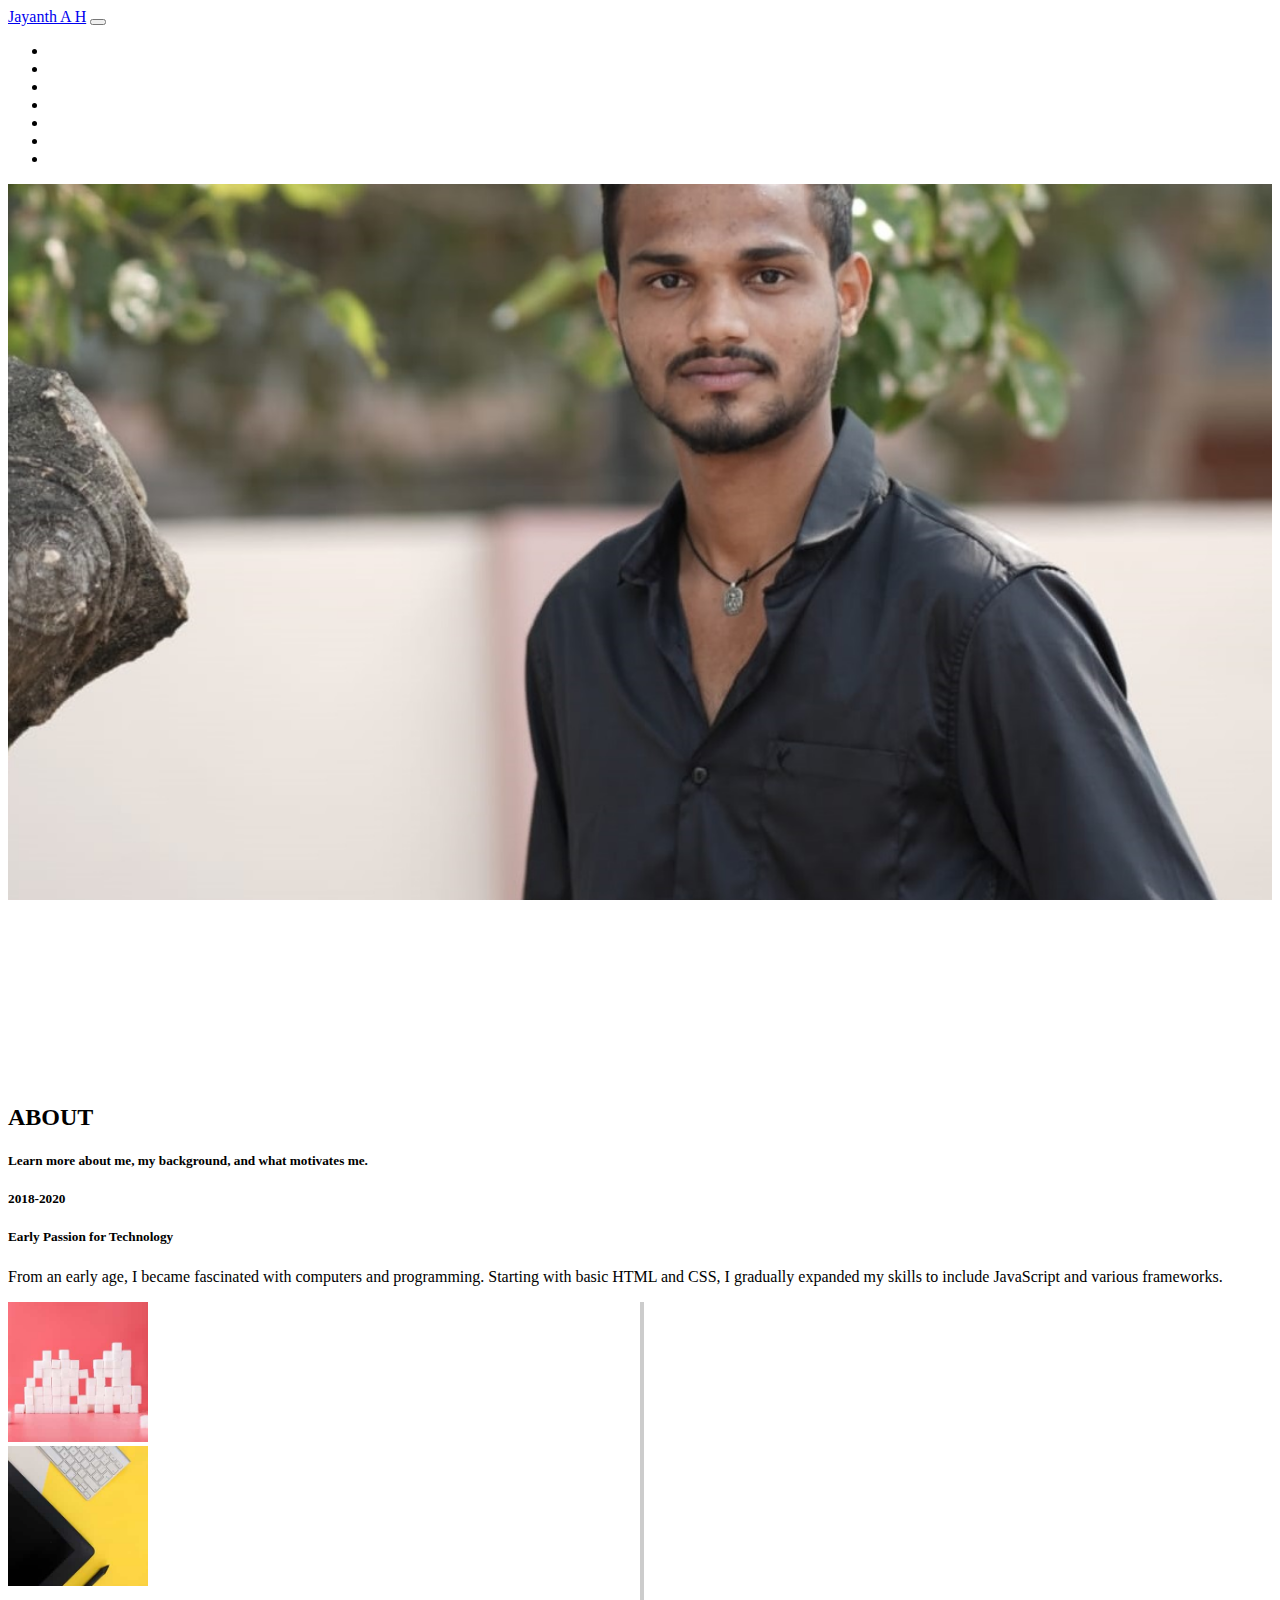
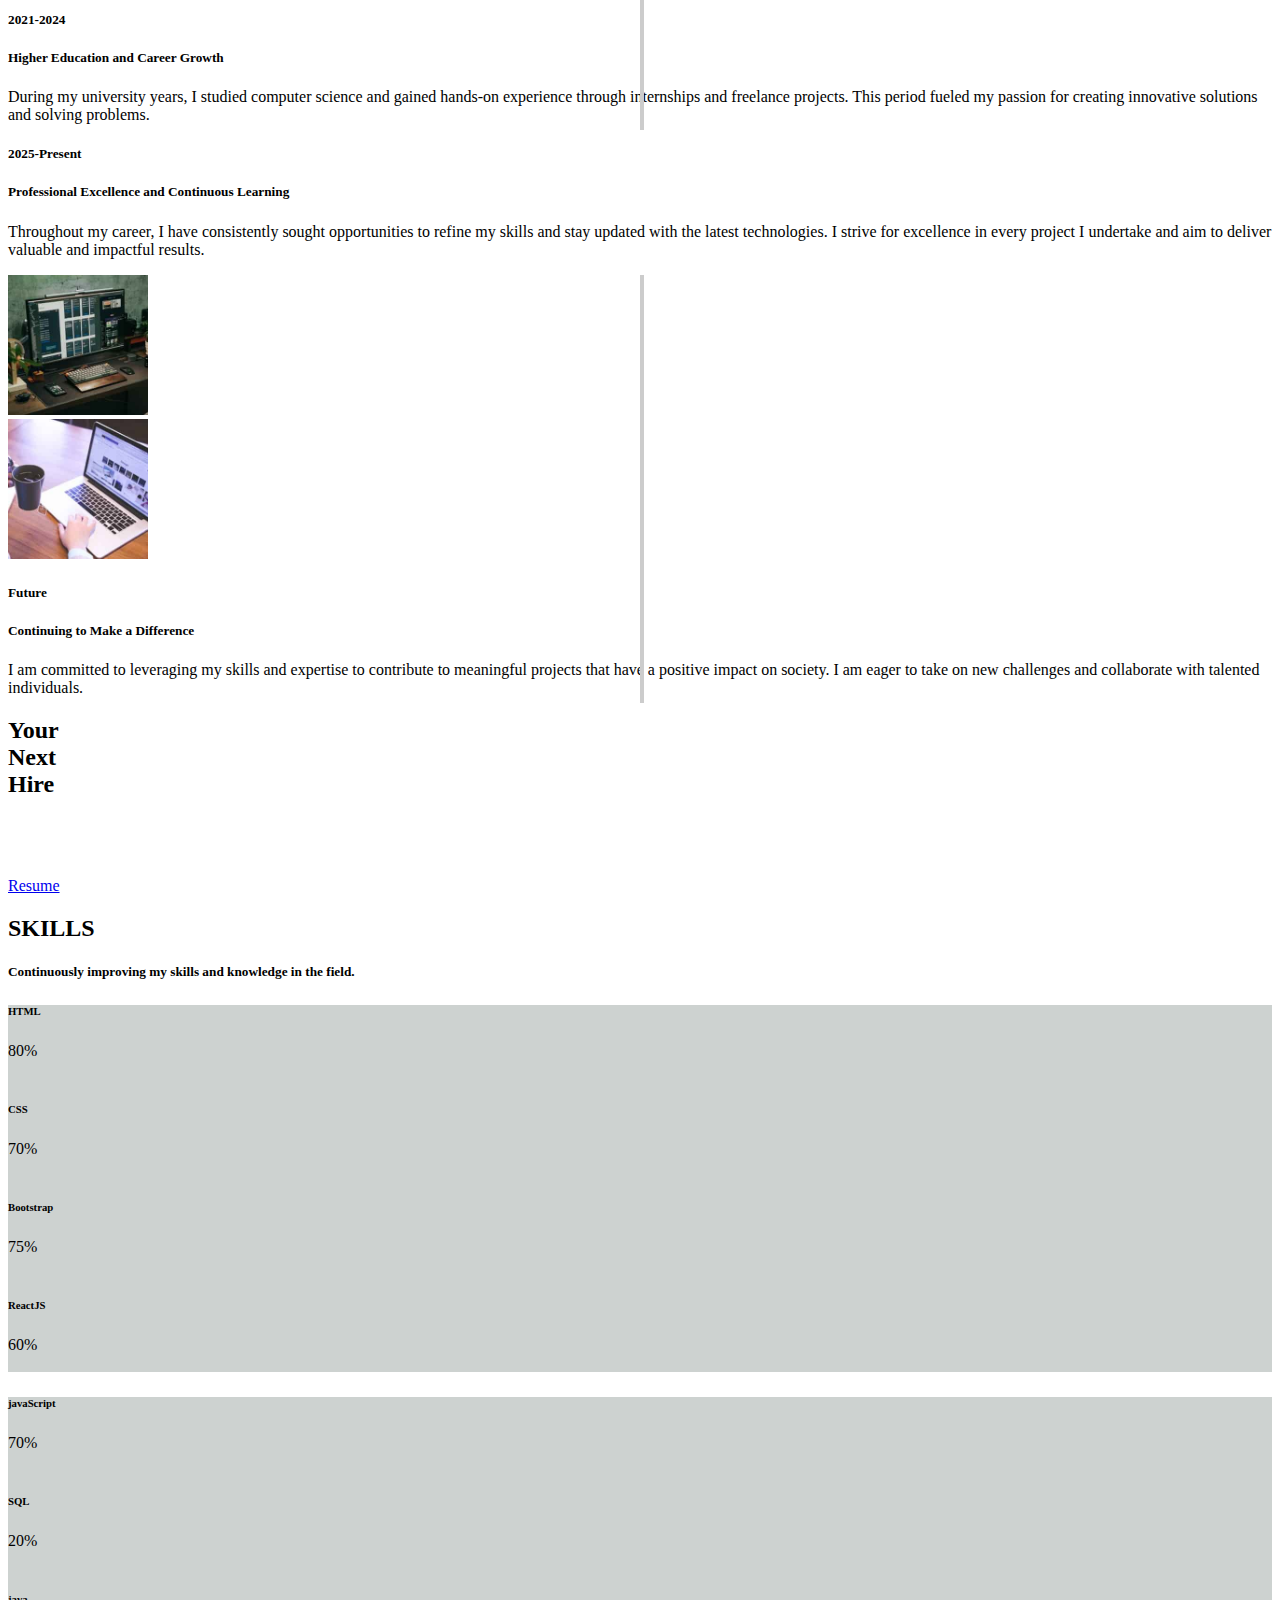
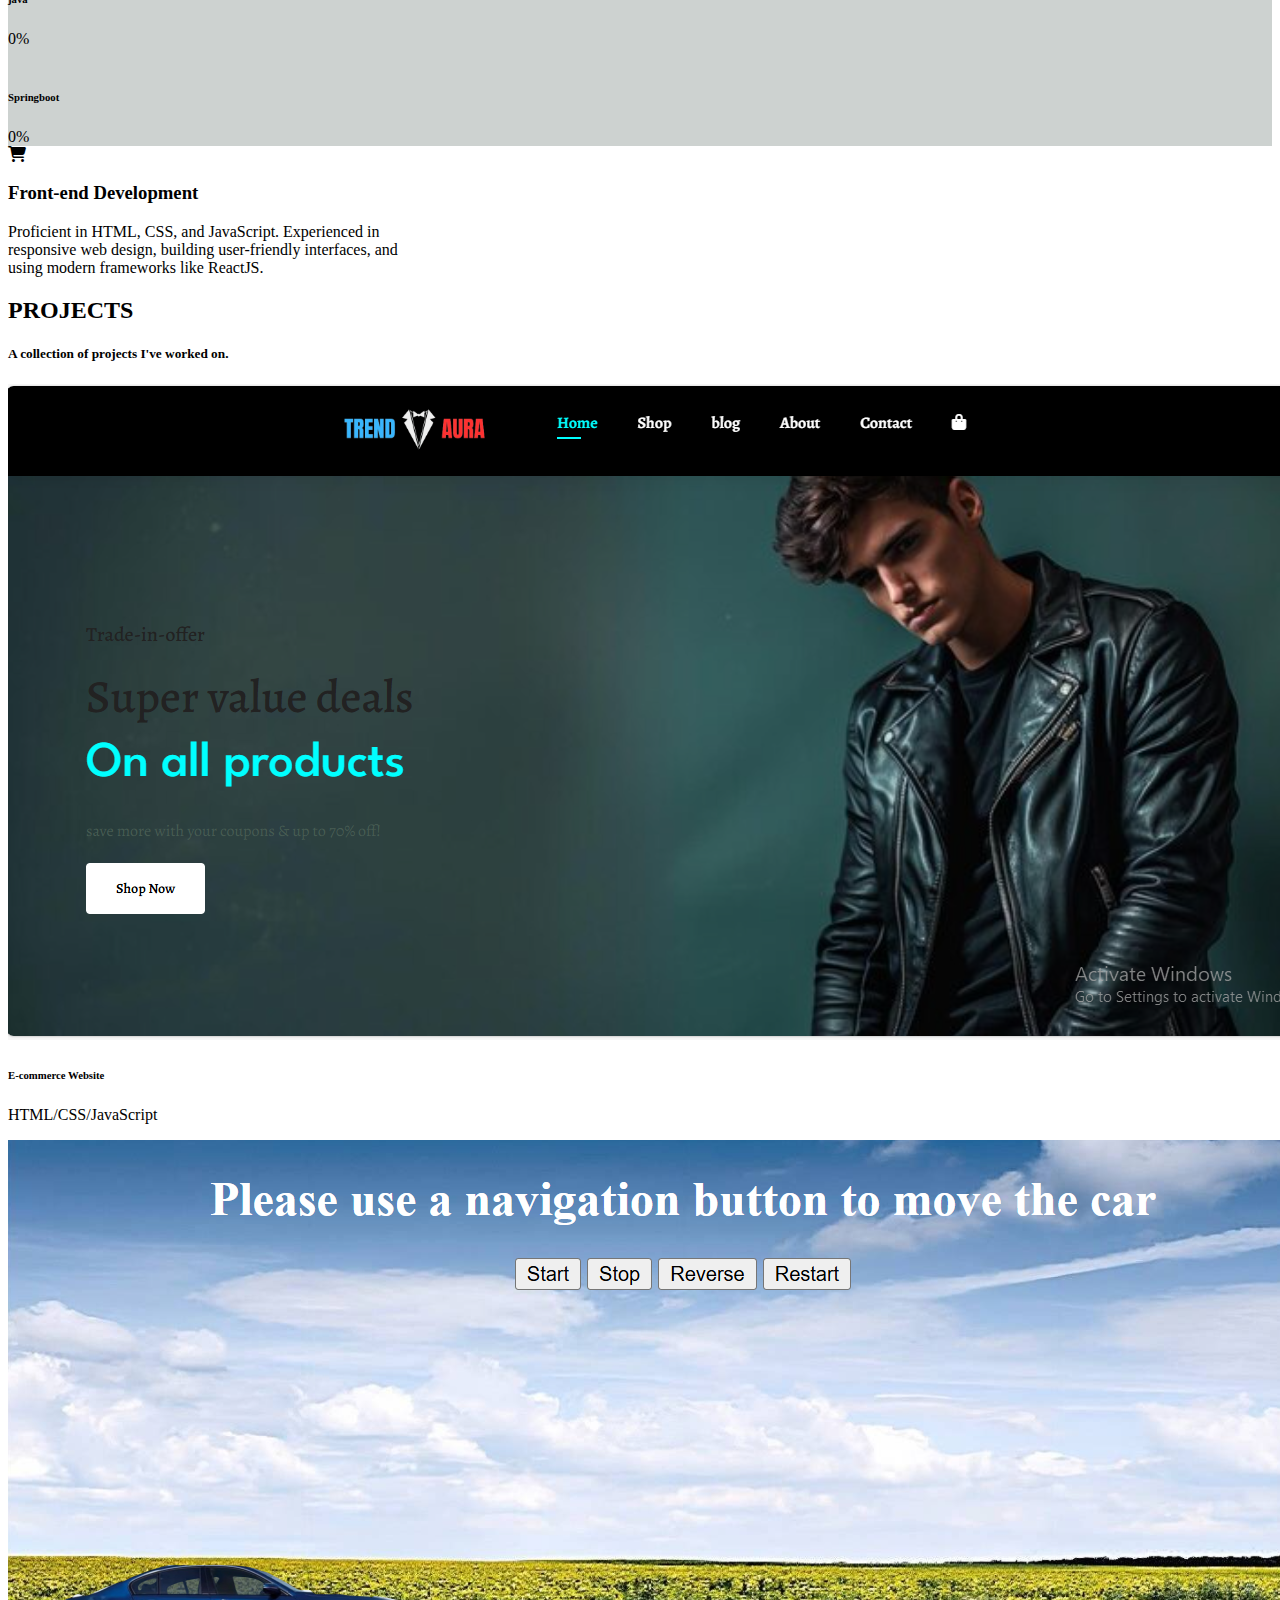
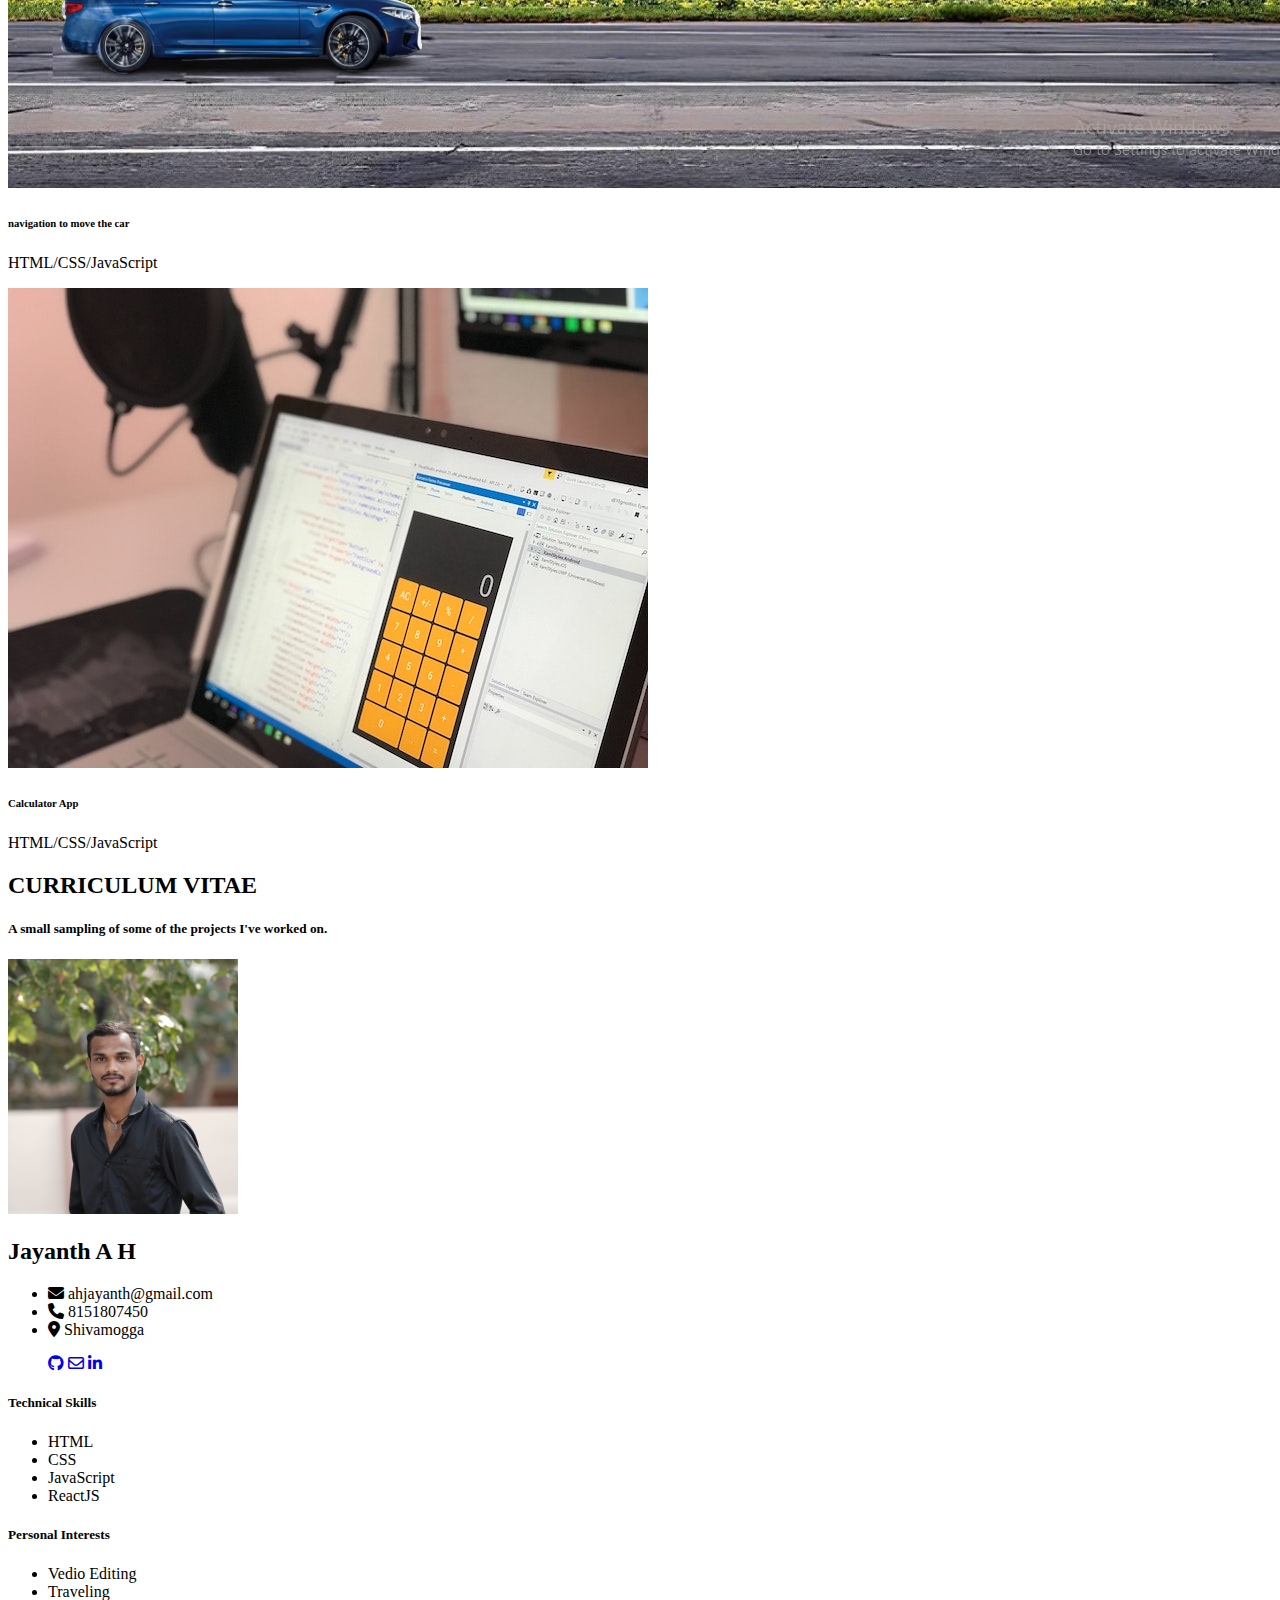
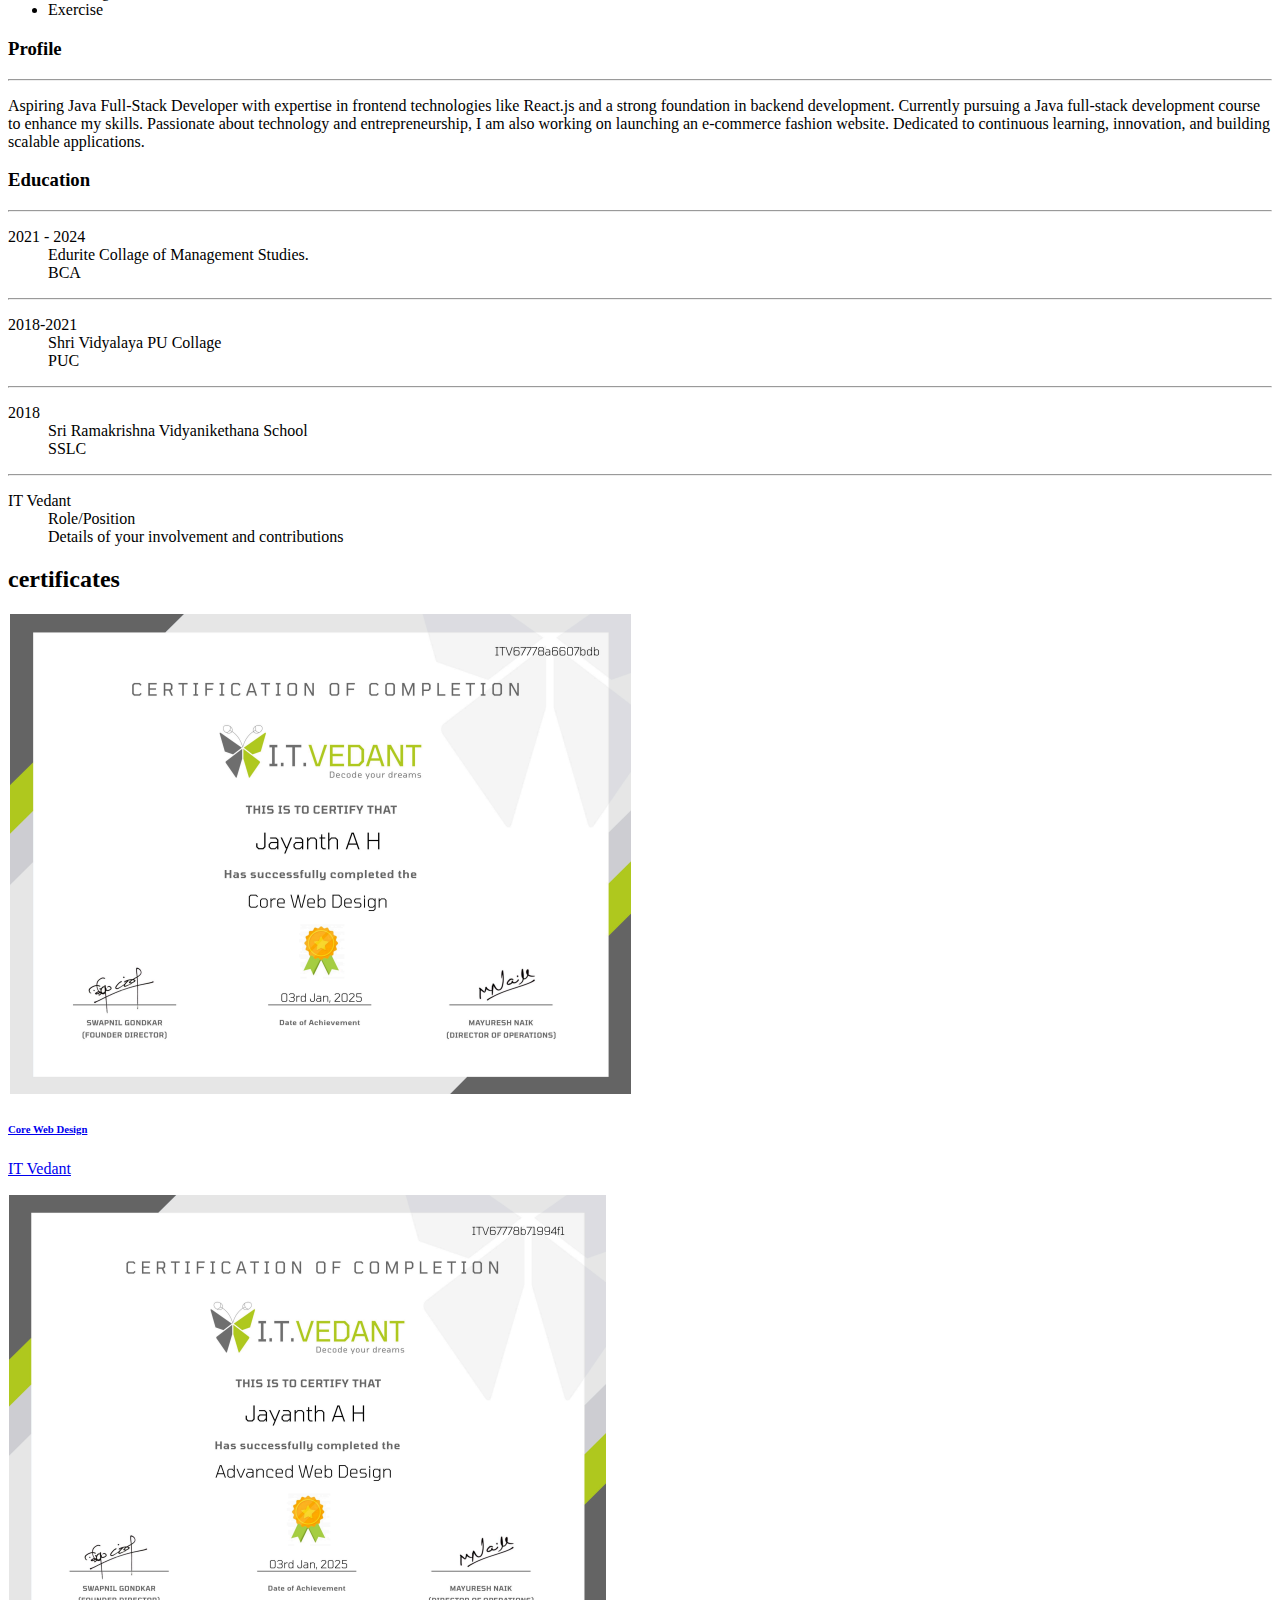
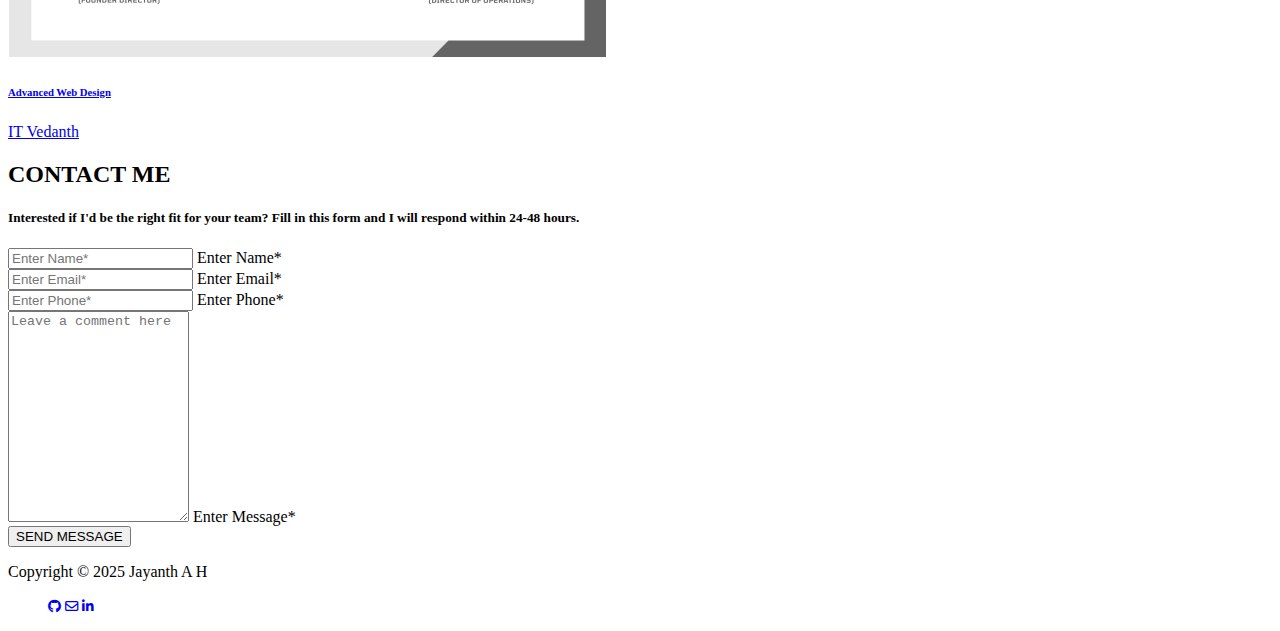
<file: index.html>
<!DOCTYPE html>
<!-- Website - www.codingnepalweb.com -->
<html lang="en">
  <head>
    <meta charset="UTF-8" />
    <meta name="viewport" content="width=device-width, initial-scale=1.0" />
    <title>Jayanth Portfolio </title>
    <!-- Linking CSS File -->
    <link rel="stylesheet" href="css/style.css" />
    <!-- Fontawesome link -->
    <link href="https://cdn.jsdelivr.net/npm/bootstrap@5.3.0-alpha1/dist/css/bootstrap.min.css" rel="stylesheet" integrity="sha384-GLhlTQ8iRABdZLl6O3oVMWSktQOp6b7In1Zl3/Jr59b6EGGoI1aFkw7cmDA6j6gD" crossorigin="anonymous">
    <!-- Bootstrap link -->
    <link rel="stylesheet" href="https://cdnjs.cloudflare.com/ajax/libs/font-awesome/6.3.0/css/all.min.css" />
  </head>
  <body>
    <!-- Header & Navbar -->
    <header class="bg-dark fixed-top">
      <nav class="container-xxl navbar navbar-expand-lg py-3 bg-dark navbar-dark">
        <div class="container-fluid">
          <a class="navbar-brand fw-bold fs-3" href="#home">Jayanth A H</a>
          <button class="navbar-toggler" type="button" data-bs-toggle="collapse" data-bs-target="#navbarSupportedContent" aria-controls="navbarSupportedContent" aria-expanded="false" aria-label="Toggle navigation">
            <span class="navbar-toggler-icon"></span>
          </button>
          <div class="collapse navbar-collapse" id="navbarSupportedContent">
            <ul class="navbar-nav ms-auto mb-2 mb-lg-0">

              
              
              
              
             <li class="nav-item mx-2">
                <a class="nav-link"  href="#home">HOME</a>
              </li>

              
              <li class="nav-item mx-2">
                <a class="nav-link" href="#about">ABOUT</a>
              </li>
              <li class="nav-item mx-2">
                <a class="nav-link" href="#skills">SKILLS</a>
              </li>
              <li class="nav-item mx-2">
                <a class="nav-link" href="#projects">PROJECTS</a>
              </li>              
              <li class="nav-item mx-2">
                <a class="nav-link" href="#cv">CURRICULUM VITAE</a>
              </li>
              <li class="nav-item mx-2">
                <a class="nav-link" href="#certificate">CERTIFICATE</a>
              </li>
              <li class="nav-item mx-2">
                <a class="nav-link" href="#contact">CONTACT</a>
              </li>
          </div>
        </div>
      </nav>
    </header>

    <!-- Hero or Showcase Section -->
    <section class="hero d-flex flex-column align-items-center justify-content-center" id="home">
      <!-- <div class="text-center">
        <h1 class="h1 text-white fw-medium fst-italic">Jayanth A H</h1>
        <h2 class="display-3 text-white fw-bold">Web Developer</h2>
        <a href="#skills" class="btn btn-lg fs-6 fw-medium mt-5 btn-primary p-3">TELL ME MORE</a>
      </div> -->
    </section>

     <!-- About Section -->
     <section class="container py-5" id="about">
      <div class="row mt-4 py-3">
        <div class="col-12 d-flex flex-column text-center">
          <h2>ABOUT</h2>
          <h5 class="text-secondary fw-normal py-2 fst-italic">Learn more about me, my background, and what motivates me.</h5>
        </div>
      </div>
      <div class="row flex-row-reverse flex-md-row mt-5 pt-5">
        <div class="col-9 col-md-5 text-md-end">
          <h5>2018-2020</h5>
          <h5>Early Passion for Technology</h5>
          <p>From an early age, I became fascinated with computers and programming. Starting with basic HTML and CSS, I gradually expanded my skills to include JavaScript and various frameworks.</p>
        </div>
        <div class="col-3 col-md-2 img text-center">
          <img class="rounded-circle border border-5 border-dark-subtle img-fluid" src="img/about-img-1.jpg" alt="img">
        </div>
      </div>
      <div class="row justify-content-md-end mt-5 pt-5">
        <div class="col-3 col-md-2 img text-center">
          <img class="rounded-circle border border-5 border-dark-subtle img-fluid" src="img/about-img-2.jpg" alt="img">
        </div>
        <div class="col-9 col-md-5">
          <h5>2021-2024</h5>
          <h5>Higher Education and Career Growth</h5>
          <p>During my university years, I studied computer science and gained hands-on experience through internships and freelance projects. This period fueled my passion for creating innovative solutions and solving  problems.</p>
        </div>
      </div>
      <div class="row flex-row-reverse flex-md-row mt-5 pt-5">
        <div class="col-9 col-md-5 text-md-end">
          <h5>2025-Present</h5>
          <h5>Professional Excellence and Continuous Learning</h5>
          <p>Throughout my career, I have consistently sought opportunities to refine my skills and stay updated with the latest technologies. I strive for excellence in every project I undertake and aim to deliver valuable and impactful results.</p>
        </div>
        <div class="col-3 col-md-2 img text-center">
          <img class="rounded-circle border border-5 border-dark-subtle img-fluid" src="img/about-img-3.jpg" alt="img">
        </div>
      </div>
      <div class="row justify-content-md-end mt-5 pt-5">
        <div class="col-3 col-md-2 img text-center">
          <img class="rounded-circle border border-5 border-dark-subtle img-fluid" src="img/about-img-4.jpg" alt="img">
        </div>
        <div class="col-9 col-md-5">
          <h5>Future</h5>
          <h5>Continuing to Make a Difference</h5>
          <p>I am committed to leveraging my skills and expertise to contribute to meaningful projects that have a positive impact on society. I am eager to take on new challenges and collaborate with talented individuals.</p>
        </div>
      </div>
      <div class="row justify-content-md-center mt-5 pt-5">
        <div class="col-3 col-md-2 d-flex justify-content-center hire-text">
          <h2 class="h4 d-flex justify-content-center align-items-center bg-primary text-white rounded-circle border border-5 border-dark-subtle">Your<br>Next<br>Hire</h2>
        </div>
        
      </div> 
      <a href="img/JayanthResume.pdf" class="btn btn-lg fs-6 fw-medium mt-5 btn-primary p-3 col-md-2 ">Resume</a>
    </section>

    <!-- Skills Section -->
    <section class="container py-5 mt-3" id="skills">
      <div class="row mt-4 py-3">
        <div class="col-12 d-flex flex-column text-center justify-content-center">
          <h2>SKILLS</h2>
          <h5 class="text-secondary fw-normal py-2 fst-italic">Continuously improving my skills and knowledge in the field.</h5>
        </div>
         
             <div class="row">
                 <div class="col-lg-6 p-4" style="background-color: rgb(205, 210, 208);">


                     <h6>HTML</h6>
                     <div class="progress">
                         <div class="progress-bar progress-bar-striped progress-bar-animated"
                             style="width: 80%;">80%</div>
                     </div><br>
                     <h6>CSS</h6>
                     <div class="progress">
                         <div class="progress-bar progress-bar-striped progress-bar-animated"
                             style="width: 70%;">70%</div>
                     </div><br>
                     <h6>Bootstrap</h6>
                     <div class="progress">
                         <div class="progress-bar progress-bar-striped progress-bar-animated"
                             style="width: 75%;">75%</div>
                     </div><br>
                     <h6>ReactJS</h6>
                     <div class="progress">
                         <div class="progress-bar progress-bar-striped progress-bar-animated"
                             style="width: 60%;">60%</div>
                     </div><br>
                 </div>
                 

                 <div class="col-lg-6 p-4" style="background-color: rgb(205, 210, 208);">
                     <h6>javaScript</h6>
                     <div class="progress">
                         <div class="progress-bar progress-bar-striped progress-bar-animated"
                             style="width: 70%;">70%</div>
                     </div><br>
                     <h6>SQL</h6>
                     <div class="progress">
                         <div class="progress-bar progress-bar-striped progress-bar-animated"
                             style="width: 20%;">20%</div>
                     </div><br>
                     <h6>java</h6>
                     <div class="progress">
                         <div class="progress-bar progress-bar-striped progress-bar-animated"
                             style="width: 0%;">0%</div>
                     </div><br>
                     <h6>Springboot</h6>
                     <div class="progress">
                         <div class="progress-bar progress-bar-striped progress-bar-animated"
                             style="width: 0%;">0%</div>
                             
                    
                          </div>

                       </div>
                    </div>
      </div>
 </section>
    
    
    <section class="container py-5" >
      <div class="row mt-4 py-3">
        
      </div>
      <div class="row justify-content-center">
        <div class="card mt-5 d-flex flex-column align-items-center text-center bg-white p-4" style="width: 25rem">
          <i class="text-white bg-primary d-flex align-items-center justify-content-center fs-2 rounded-circle fa-solid fa-cart-shopping"></i>
          <h3 class="mt-4 h4">Front-end Development</h3>
          <p class="text-center">Proficient in HTML, CSS, and JavaScript. Experienced in responsive web design, building user-friendly interfaces, and using modern frameworks like ReactJS.</p>
        </div>
    </section>

    <!-- PROJECT Section -->
    <section class="container py-5" id="projects">
      <div class="row mt-4 py-3">
        <div class="col-12 d-flex flex-column text-center justify-content-center">
          <h2>PROJECTS</h2>
          <h5 class="text-secondary fw-normal py-2 fst-italic">A collection of projects I've worked on.</h5>
        </div>
        <div class="row mt-5 mx-0 justify-content-center align-items-center">
          <div class="col-lg-3 col-md-4 col-12 card-wrapper">
            <div class="card mt-4">
              <img src="img/project1.png" class="img-fluid" alt="portfolio-img">
              <div class="card-body text-center">
                <h6 class="card-title">E-commerce Website</h6>
                <p class="card-text text-secondary">HTML/CSS/JavaScript</p>
              </div>
            </div>
          </div>
          <div class="col-lg-3 col-md-4 card-wrapper">
            <div class="card mt-4">
              <img src="img/project2.png" class="img-fluid" alt="portfolio-img">
              <div class="card-body text-center">
                <h6 class="card-title">navigation to move the car</h6>
                <p class="card-text text-secondary">HTML/CSS/JavaScript</p>
              </div>
            </div>
          </div>
          <div class="col-lg-3 col-md-4 card-wrapper">
            <div class="card mt-4">
              <img src="img/calculator-app.jpg" class="img-fluid" alt="portfolio-img">
              <div class="card-body text-center">
                <h6 class="card-title">Calculator App</h6>
                <p class="card-text text-secondary">HTML/CSS/JavaScript</p>
              </div>
            </div>
          </div>
          <!--<div class="col-lg-3 col-md-4 card-wrapper">
            <div class="card mt-4">
              <img src="img/blog.jpg" class="img-fluid" alt="portfolio-img">
              <div class="card-body text-center">
                <h6 class="card-title">Blog Website</h6>
                <p class="card-text text-secondary">HTML/CSS</p>
              </div>
            </div>
          </div>
          <div class="col-lg-3 col-md-4 card-wrapper">
            <div class="card mt-4">
              <img src="img/react.jpg" class="img-fluid" alt="portfolio-img">
              <div class="card-body text-center">
                <h6 class="card-title">Task Management App</h6>
                <p class="card-text text-secondary">ReactJS</p>
              </div>
            </div>
          </div>
          <div class="col-lg-3 col-md-4 card-wrapper">
            <div class="card mt-4">
              <img src="img/python.jpg" class="img-fluid" alt="portfolio-img">
              <div class="card-body text-center">
                <h6 class="card-title">Data Visualization</h6>
                <p class="card-text text-secondary">Python/Plotly</p>
              </div>
            </div>
          </div>-->
        </div>
      </div>      
    </section>

   

    <!-- Curriculum Vitae Section -->
    <section class="container py-5" id="cv">
      <div class="row mt-4 py-3">
        <div class="col-12 d-flex flex-column text-center">
          <h2>CURRICULUM VITAE</h2>
          <h5 class="text-secondary fw-normal py-2 fst-italic">A small sampling of some of the projects I've worked on.</h5>
        </div>
      </div>
      <div class="row">
        <div class="col-lg-4 mt-5 order-lg-0 order-1 text-center">
          <img class="img-fluid rounded-circle border border-5 border-dark-subtle" src="img/profile-img.jpg" alt="profile-img">
          <h2 class="mt-3">Jayanth A H</h2>
          <ul class="list-unstyled contact-info">
            <li><i class="fas fa-envelope me-2"></i> ahjayanth@gmail.com</li>
            <li><i class="fas fa-phone me-2"></i> 8151807450</li>
            <li><i class="fas fa-map-marker-alt me-2"></i> Shivamogga</li>
          </ul>
          <ul class="social-icons my-5 d-flex justify-content-center">
            <a href="https://github.com/Jayanth2017" class="bg-primary mx-2 text-white d-flex align-items-center justify-content-center text-decoration-none rounded-circle"><i class="fa-brands fa-github"></i></a>
            <a href="mailto:ahjayanth@gmail.com" class="bg-primary mx-2 text-white d-flex align-items-center justify-content-center text-decoration-none rounded-circle"><i class="fa-regular fa-envelope"></i></a>
            <a href="https://www.linkedin.com/in/jayanth-ah-977829222/" class="bg-primary mx-2 text-white d-flex align-items-center justify-content-center text-decoration-none rounded-circle"><i class="fa-brands fa-linkedin-in"></i></a>
          </ul>
          <h5>Technical Skills</h5>
          <ul class="list-unstyled">
            <li>HTML</li>
            <li>CSS</li>
            <li>JavaScript</li>
            <li>ReactJS</li>
            <!-- Add or remove skills as needed -->
          </ul>
          <h5>Personal Interests</h5>
          <ul class="list-unstyled">
            <li>Vedio Editing</li>
            <li>Traveling</li>
            <li>Exercise</li>
            <!-- Add or remove interests as needed -->
          </ul>
        </div>
        <div class="col-lg-7 order-lg-1 order-0 mt-5 text-start">
          <h3>Profile</h3>
          <hr>
          <p>Aspiring Java Full-Stack Developer with expertise in frontend technologies like React.js and a strong 
            foundation in backend development. Currently pursuing a Java full-stack development course to enhance my 
            skills. Passionate about technology and entrepreneurship, I am also working on launching an e-commerce 
            fashion website. Dedicated to continuous learning, innovation, and building scalable applications.</p>
          <!--<h3>Highlights of Qualifications</h3>
          <hr>
          <ul>
            <li>Qualification 1</li>
            <li>Qualification 2</li>
            <li>Qualification 3</li>
             Add or remove qualifications as needed -->
          </ul>
          <h3>Education</h3>
          <hr>
          <dl>
            <dt>2021 - 2024</dt>
            <dd>Edurite Collage of Management Studies.</dd>
            <dd>BCA</dd>
          </dl>
          
          <hr>
          <dl>
            <dt>2018-2021</dt>
            <dd>Shri Vidyalaya PU Collage</dd>
            <dd>PUC</dd>
          </dl>
          <hr>
          <dl>
            <dt>2018</dt>
            <dd>Sri Ramakrishna Vidyanikethana School</dd>
            <dd>SSLC</dd>
            <!-- Add or remove work experience entries as needed -->
          </dl>
          <hr>
          <dl>
            <dt>IT Vedant</dt>
            <dd>Role/Position</dd>
            <dd>Details of your involvement and contributions</dd>
          </dl>
        </div>
      </div>      
    </section>

    <!--certificates-->
    <section class="container py-5" id="certificate">
      <div class="row mt-4 py-3">
        <div class="col-12 d-flex flex-column text-center justify-content-center">
          <h2>certificates</h2>
        </div>
        <div class="row mt-5 mx-0 justify-content-center align-items-center">
          <div class="col-lg-3 col-md-4 col-12 card-wrapper">
            <div class="card mt-4">
              <a href="img/corewebdesign_206_1735887462.pdf"><img src="img/corewebdesign.png" class="img-fluid" alt="portfolio-img">
              <div class="card-body text-center">
                <h6 class="card-title">Core Web Design</h6>
                <p class="card-text text-secondary">IT Vedant</p>
              </div></a>
            </div>
          </div>
          <div class="col-lg-3 col-md-4 card-wrapper">
            <div class="card mt-4">
             <a href="img/advancedwebdesign_224_1735887729.pdf"> <img src="img/advancedwebdesign.png" class="img-fluid" alt="portfolio-img">
              <div class="card-body text-center">
                <h6 class="card-title">Advanced Web Design</h6>
                <p class="card-text text-secondary">IT Vedanth</p>
              </div></a>
            </div>
          </div>
          <!--<div class="col-lg-3 col-md-4 card-wrapper">
            <div class="card mt-4">
              <img src="img/calculator-app.jpg" class="img-fluid" alt="portfolio-img">
              <div class="card-body text-center">
                <h6 class="card-title">Calculator App</h6>
                <p class="card-text text-secondary">HTML/CSS/JavaScript</p>
              </div>
            </div>
          </div>
          <div class="col-lg-3 col-md-4 card-wrapper">
            <div class="card mt-4">
              <img src="img/blog.jpg" class="img-fluid" alt="portfolio-img">
              <div class="card-body text-center">
                <h6 class="card-title">Blog Website</h6>
                <p class="card-text text-secondary">HTML/CSS</p>
              </div>
            </div>
          </div>
          <div class="col-lg-3 col-md-4 card-wrapper">
            <div class="card mt-4">
              <img src="img/react.jpg" class="img-fluid" alt="portfolio-img">
              <div class="card-body text-center">
                <h6 class="card-title">Task Management App</h6>
                <p class="card-text text-secondary">ReactJS</p>
              </div>
            </div>
          </div>
          <div class="col-lg-3 col-md-4 card-wrapper">
            <div class="card mt-4">
              <img src="img/python.jpg" class="img-fluid" alt="portfolio-img">
              <div class="card-body text-center">
                <h6 class="card-title">Data Visualization</h6>
                <p class="card-text text-secondary">Python/Plotly</p>
              </div>
            </div>
          </div>-->
        </div>
      </div>      
    </section>

     <!-- Contact Section -->
     <section class="py-5" id="contact">
      <div class="container-xxl py-5">
        <div class="col-12 d-flex flex-column text-center justify-content-center">
          <h2 class="text-white">CONTACT ME</h2>
          <h5 class="text-white fw-normal py-2 fst-italic">Interested if I'd be the right fit for your team? Fill in this form and I will respond within 24-48 hours.</h5>
        </div>
        <div class="row pt-4 mt-5">
          <div class="col-12">
            
            <form action="#" method="POST" id="form">
              <div class="row d-flex justify-content-center">
                  <div class="col-lg-6">
                      <input type="hidden" name="access_key" value="0bdefbb0-10b4-4271-b52c-50501e5ddf02">
                      <div class="form-floating mb-3">
                          <input type="text" class="form-control" id="floatingInput" name="name" placeholder="Enter Name*" required>
                          <label for="floatingInput">Enter Name*</label>
                      </div>
                      <div class="form-floating mb-3">
                          <input type="email" class="form-control" id="floatingEmail" name="email" placeholder="Enter Email*" required>
                          <label for="floatingEmail">Enter Email*</label>
                      </div>
                      <div class="form-floating mb-3">
                          <input type="number" class="form-control" id="floatingPassword" name="phone" placeholder="Enter Phone*" required>
                          <label for="floatingPassword">Enter Phone*</label>
                      </div>
                  </div>
                  <div class="form-floating col-lg-6">
                      <textarea class="form-control" placeholder="Leave a comment here" id="floatingMessage" name="message" style="height: 205px" required></textarea>
                      <label for="floatingMessage" class="px-4">Enter Message*</label>
                  </div>
                  <div class="col-12 mt-5 d-flex justify-content-center">
                      <button class="btn btn-lg btn-outline-light" id="call">SEND MESSAGE</button>
                  </div>
              </div>
          </form>
          <div id="result"></div>
          
            
          </div>
        </div>
       </div>
       <script>
        const form = document.getElementById('form');
    
        form.addEventListener('submit', function (e) {
            e.preventDefault();
    
            const formData = new FormData(form);
            formData.append("access_key", "0bdefbb0-10b4-4271-b52c-50501e5ddf02"); // Ensure access key is included
    
            fetch("https://api.web3forms.com/submit", {
                method: "POST",
                body: formData
            })
            .then(async (response) => {
                let json = await response.json();
                if (response.status === 200) {
                    alert("Message reached successfully"); // Success alert
                    form.reset(); // Reset form fields
                }
            })
            .catch(error => {
                alert("⚠️ Something went wrong! Please try again."); // General error alert
            });
        });
    </script>
    
     </section>


     <!-- Footer -->
     <footer>
      <div class="container-xxl flex-wrap pt-3 d-flex align-items-center justify-content-between">
        <p>Copyright © 2025 Jayanth A H</p>
        <ul class="social-icons d-flex">
          <a href="https://github.com/Jayanth2017" class="bg-primary mx-2 text-white d-flex align-items-center justify-content-center text-decoration-none rounded-circle"><small><i class="fa-brands fa-github"></i></small></a>
          <a href="mailto:ahjayanth@gmail.com" class="bg-primary mx-2 text-white d-flex align-items-center justify-content-center text-decoration-none rounded-circle"><small><i class="fa-regular fa-envelope"></i></small></a>
          <a href="https://www.linkedin.com/in/jayanth-ah-977829222/" class="bg-primary mx-2 text-white d-flex align-items-center justify-content-center text-decoration-none rounded-circle"><small><i class="fa-brands fa-linkedin-in"></i></small></a>
        </ul>
      </div>
     </footer>
    
     <!-- Bootstrap script link -->
    <script src="https://cdn.jsdelivr.net/npm/bootstrap@5.3.0-alpha1/dist/js/bootstrap.bundle.min.js" integrity="sha384-w76AqPfDkMBDXo30jS1Sgez6pr3x5MlQ1ZAGC+nuZB+EYdgRZgiwxhTBTkF7CXvN" crossorigin="anonymous"></script>
    <script >
      
  document.addEventListener("DOMContentLoaded", function () {
    var navbarCollapse = document.querySelector(".navbar-collapse");
    var navbarItems = document.querySelectorAll(".nav-link");

    navbarItems.forEach(function (item) {
      item.addEventListener("click", function () {
        if (navbarCollapse.classList.contains("show")) {
          new bootstrap.Collapse(navbarCollapse, { toggle: true });
        }
      });
    });
  });


    </script>
   
  </body>
</html>
</file>
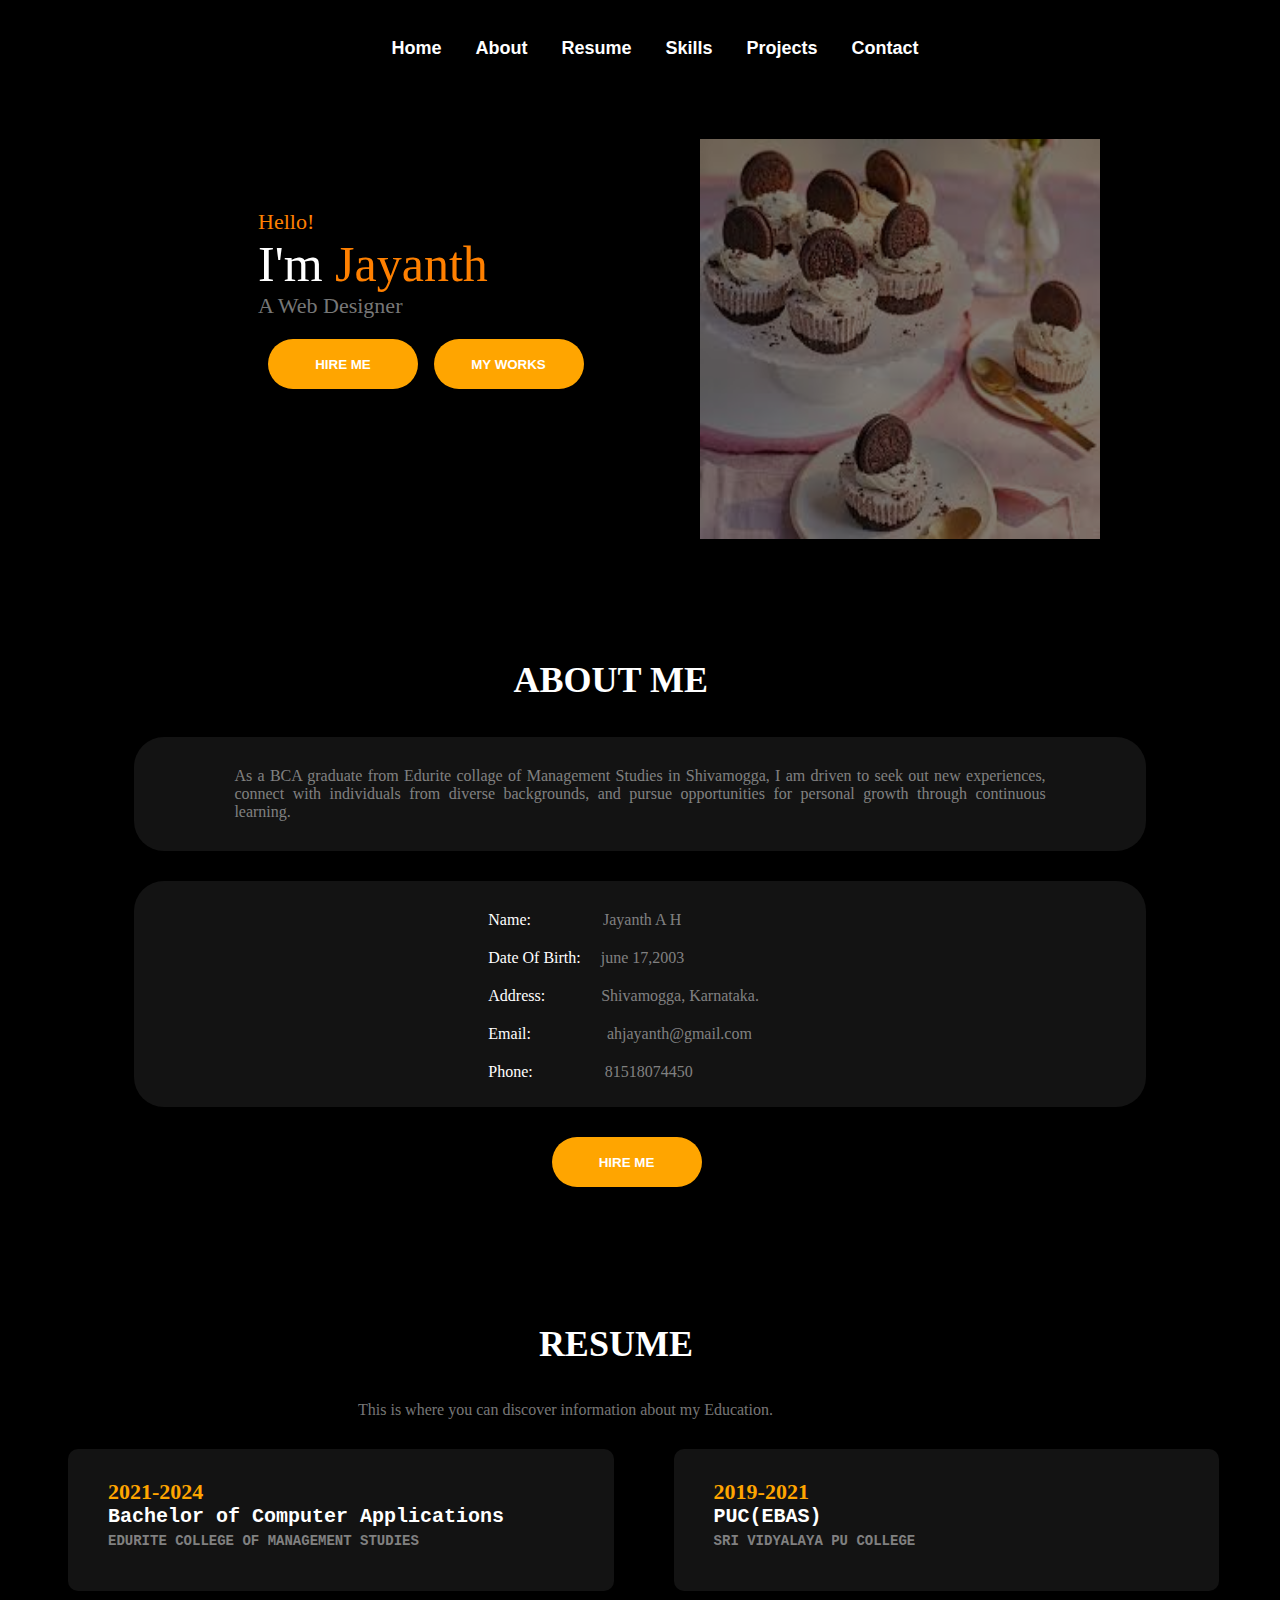
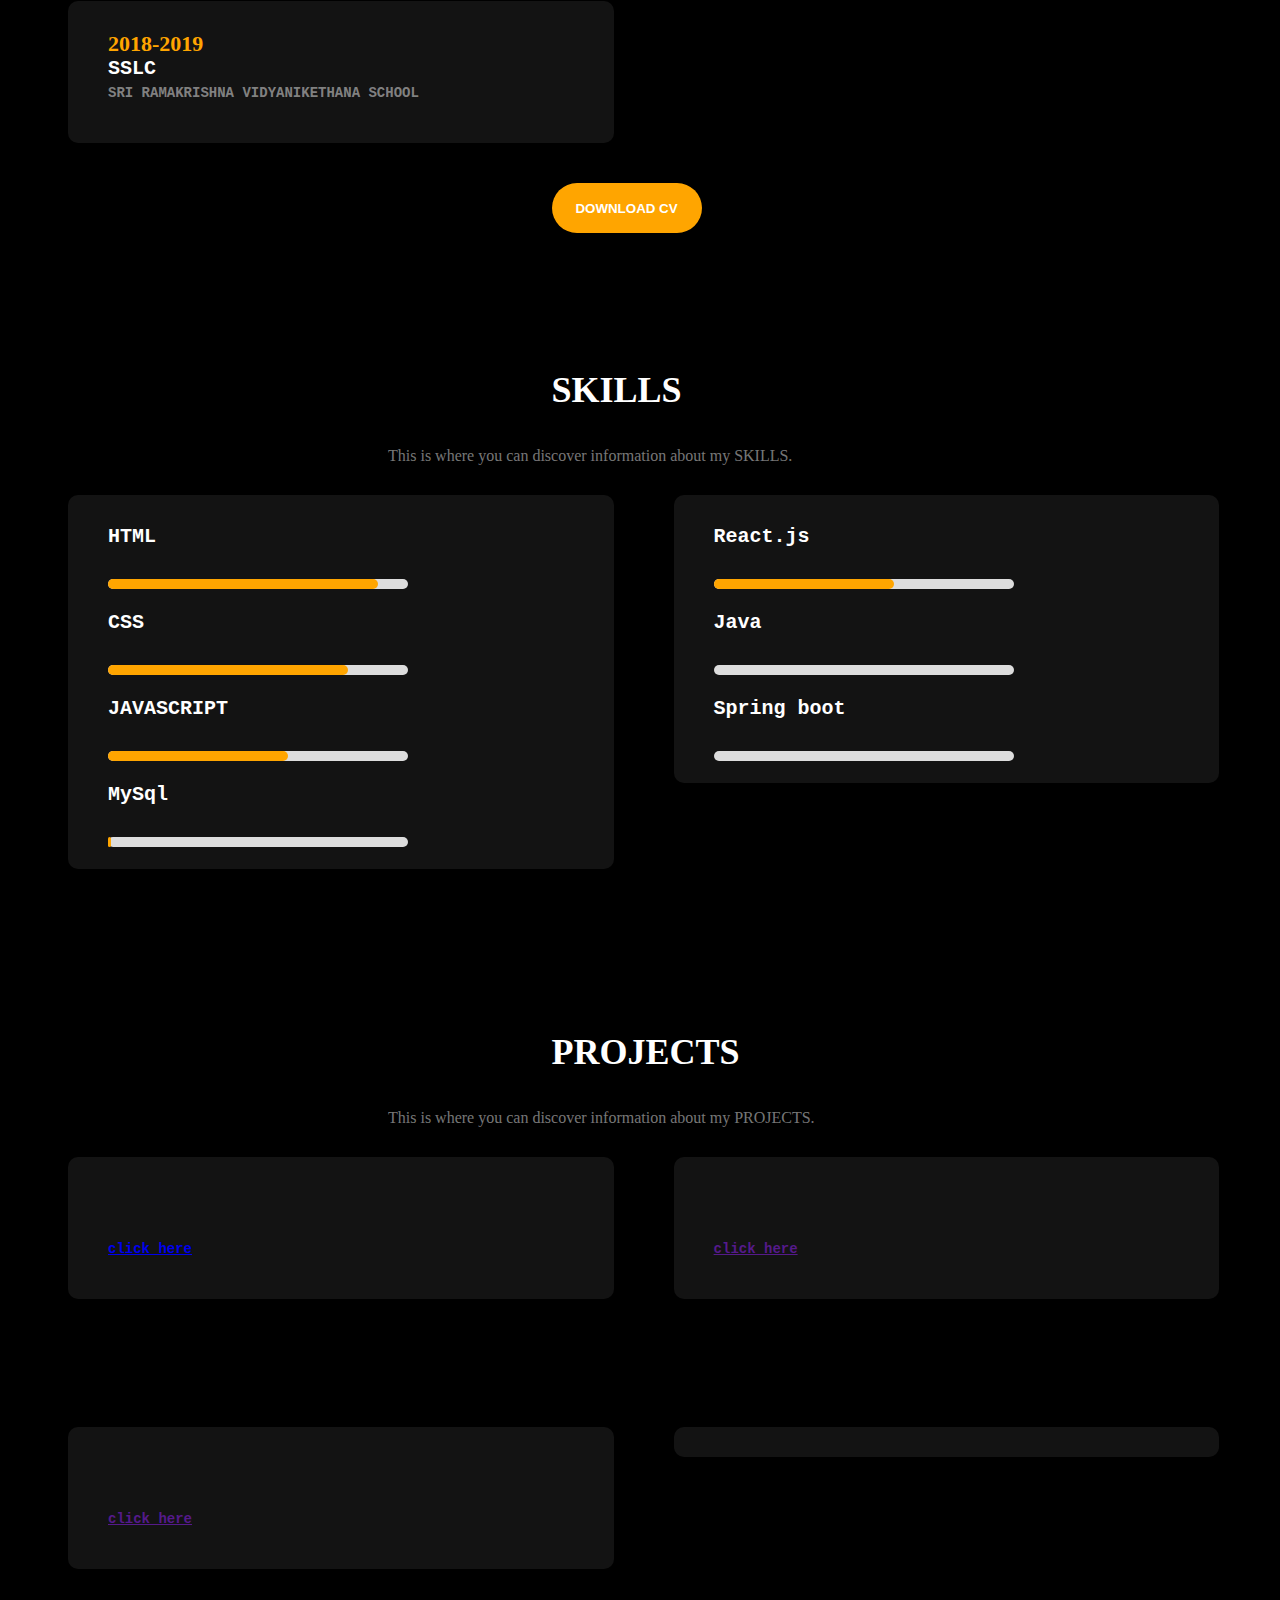
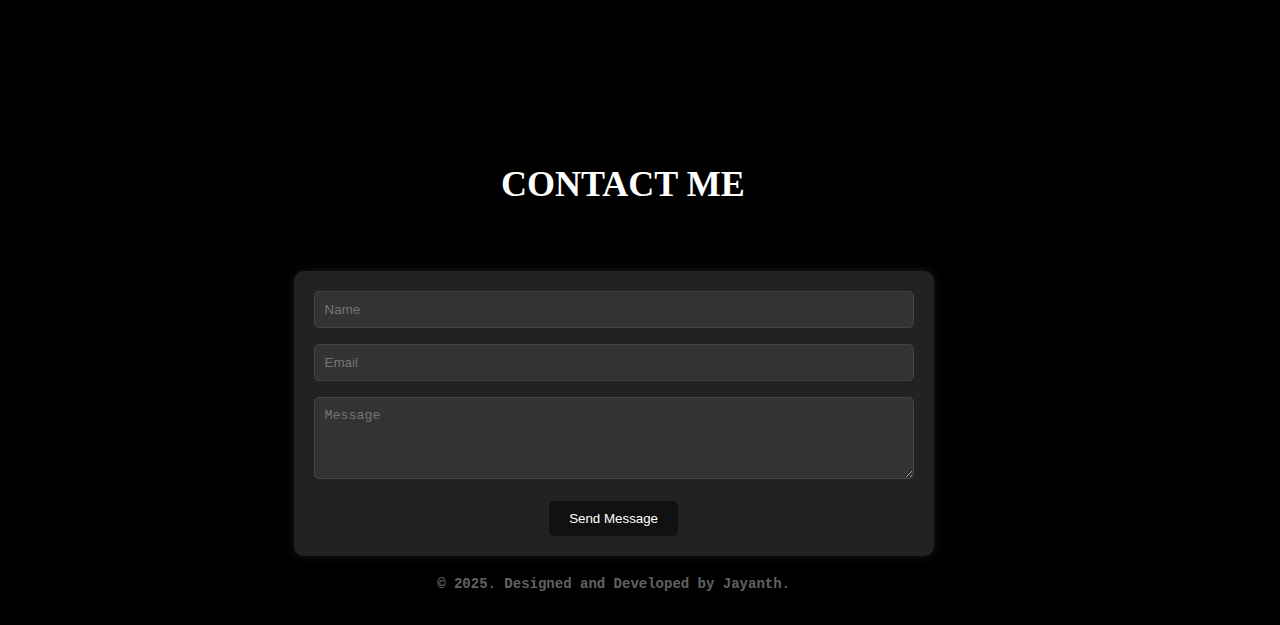
<file: PortFolio.html>
<!DOCTYPE html>
<html lang="en">

<head>
    <meta charset="UTF-8">
    <meta http-equiv="X-UA-Compatible" content="IE=edge">
    <meta name="viewport" content="width=device-width, initial-scale=1.0">
    <title>PORTFOLIO</title>
    <link rel="stylesheet" href="style.css">
    

    

</head>

<body>

    <center>
        <div id="a">
            <a href="" class="nav">Home</a>
            <a href="#about" class="nav">About</a>
            <a href="#resume" class="nav">Resume</a>
            <a href="#skills" class="nav">Skills</a>
            <a href="#project" class="nav">Projects</a>
            <a href="#contact" class="nav">Contact</a>
        </div>
    </center>
    <div id="l1">
        <p id="hlo">Hello! <br><span id="intro">I'm </span><span id="fn">Jayanth</span> 
                <br> <span id="role">A Web Designer</span>
            <br>
            <a href=""><input type="button" value="HIRE ME" id="btn1"></a>
            <a href="https://github.com/chandansk3"><input type="button" value="MY WORKS" id="btn2"></a>

    </div>
    <div id="l2">
        <img class="rounded-circle" id="image_" src="./img/d.jpeg" height="100px" width="30px"  alt="not found" srcset="">

    </div>

    <div id="about">
        <p class="me" id="about">ABOUT ME</p>
        <p id="mca">As a BCA graduate from Edurite collage of Management Studies in Shivamogga, I am driven to seek out
            new experiences, connect with individuals from diverse backgrounds, and pursue opportunities for personal
            growth through continuous learning.</p>
    <div class="con">
        <p id="content"> <span
            id="title">Name:&nbsp;&nbsp;&nbsp;&nbsp;&nbsp;&nbsp;&nbsp;&nbsp;&nbsp;&nbsp;&nbsp;&nbsp;&nbsp;&nbsp;&nbsp;&nbsp;&nbsp;</span>
        Jayanth A H</p>
        <p id="content"> <span id="title">Date Of Birth:&nbsp;&nbsp;&nbsp;&nbsp;</span> june 17,2003</p>
        <p id="content"> <span
                id="title">Address:&nbsp;&nbsp;&nbsp;&nbsp;&nbsp;&nbsp;&nbsp;&nbsp;&nbsp;&nbsp;&nbsp;&nbsp;&nbsp;</span>
            Shivamogga,
            Karnataka.</p>
        <p id="content"> <span
                id="title">Email:&nbsp;&nbsp;&nbsp;&nbsp;&nbsp;&nbsp;&nbsp;&nbsp;&nbsp;&nbsp;&nbsp;&nbsp;&nbsp;&nbsp;&nbsp;&nbsp;&nbsp;&nbsp;</span>
            ahjayanth@gmail.com</p>
        <p id="content"> <span
                id="title">Phone:&nbsp;&nbsp;&nbsp;&nbsp;&nbsp;&nbsp;&nbsp;&nbsp;&nbsp;&nbsp;&nbsp;&nbsp;&nbsp;&nbsp;&nbsp;&nbsp;&nbsp;</span>
            81518074450</p>
    </div>
        
        <!-- <p id="content"> <span
                id="title">Projects:&nbsp;&nbsp;&nbsp;&nbsp;&nbsp;&nbsp;&nbsp;&nbsp;&nbsp;&nbsp;&nbsp;&nbsp;&nbsp;&nbsp;&nbsp;&nbsp;&nbsp;</span>
                <p id="counter"> 0</p></p> -->




        <script>
            // JavaScript to update the counter value
            const counterElement = document.getElementById('counter');
            const targetNumber = 10;
            let currentNumber = 0;

            function updateCounter() {
                currentNumber += 1;
                counterElement.textContent = currentNumber;

                if (currentNumber < targetNumber) {
                    requestAnimationFrame(updateCounter);
                } else {
                    counterElement.textContent = targetNumber;
                }
            }

            // Start the counting animation
            updateCounter();
        </script>
            <a href="#"><input type="button" value="HIRE ME" id="btn3"></a>
    </div>

    <div id="resume">
        <p class="me_resume" id="resume">RESUME</p>
        <p id="mca_resume">This is where you can discover information about my Education.</p>

        <div id="left_">
            <p id="edu">
                <span id="year">2021-2024</span><br>
                Bachelor of Computer Applications <br>
                <span id="clg"> EDURITE COLLEGE OF MANAGEMENT STUDIES</span>
            </p>
        </div>
        
        <div id="right_">
            <p id="edu">
                <span id="year">2019-2021</span><br>
                PUC(EBAS) <br>
                <span id="clg"> SRI VIDYALAYA PU COLLEGE</span>
            </p>
        </div>
        <div id="left_">
            <p id="edu">
                <span id="year">2018-2019</span><br>
                SSLC <br>
                <span id="clg"> SRI RAMAKRISHNA VIDYANIKETHANA SCHOOL</span>
            </p>
        </div>
    </div>

    <a href="#"><input type="button" value="DOWNLOAD CV" id="btn3"></a>


    <div id="skills">
        <p class="me_skills" id="skills">SKILLS</p>
        <p id="mca_skills">This is where you can discover information about my SKILLS.</p>

        <div id="sk1">
            <p>HTML</p>
            <progress value="90" max="100"></progress>
            <p>CSS</p>
            <progress value="80" max="100"></progress>
            <p>JAVASCRIPT</p>
            <progress value="60" max="100"></progress>
            <p>MySql</p>
            <progress value="1" max="100"></progress>
        </div>
        <div id="sk2">
            <p>React.js</p>
            <progress value="60" max="100"></progress>
            <p>Java</p>
            <progress value="" max="100"></progress>
            <p>Spring boot</p>
            <progress value="" max="100"></progress>
            
        </div>
    </div>
    <br><br>
    <div id="project">
        <p class="me_project" id="project">PROJECTS</p>
        <p id="mca_project">This is where you can discover information about my PROJECTS.</p>
        <div id="prj1">
            <p id="proj">
                <span id="year"></span><br>
                <br>
                <span id="about_proj"><a href="Blog.html">click here</a>
                </span>
            </p>
        </div>
        <div id="prj2">
            <p id="proj">
                <span id="year"></span><br>
                 <br>
                <span id="about_proj">  <a
                        href="">click
                        here</a></span>
            </p>
        </div>
    </div>
    </div>
<!--     hello -->
    <div id="project1">
            <div id="prj1">
                <p id="proj">
                    <span id="year"></span><br>
                    <br>
                    <span id="about_proj"> <a
                            href="">click
                            here</a></span>
                </p>
            </div>
            <div id="prj2">
                
            </div>
        </div>
    <br><br>

    <div id="contact">
        <p class="me_contact" id="contact">CONTACT ME</p>
        <div id="con1">
            <center>
                <section>
                    <form action="#" method="post">
                        <input type="text" id="name_" name="name" required placeholder="Name">

                        <input type="email" id="email" name="email" required placeholder="Email">

                        <textarea id="message" name="message" rows="4" required placeholder="Message"></textarea>

                        <button type="submit">Send Message</button>
                    </form>
                </section>
                <p id="foot">&copy; 2025. Designed and Developed by Jayanth.</p>

            </center>
        </div>
    </div>
    <!-- <script>
        // JavaScript to add and remove a class based on scroll position
        document.addEventListener('scroll', function() {
          const animatedElement = document.querySelector('.animated-element');
          const scrollPosition = window.scrollY;
    
          if (scrollPosition > 100) {
            animatedElement.classList.add('animated');
          } else {
            animatedElement.classList.remove('animated');
          }
        });
      </script> -->
</body>

</html>
</file>
<file: css/style.css>
/* Color variables */
:root {
    --white-color: #fff;
    --bg-color: #fff;
    --gray-color: #ccc;
  }
  
  /* Changing background color */
  body {
    background: var(--bg-color) !important;
  }
  
  /* Changing link color */
  .nav-item .nav-link {
    color: var(--white-color);
  }
  
  /* Hero section background image */
  .hero {
    height: 100vh;
    background-image: url("../img/home-bg1.jpg");
    background-repeat: no-repeat;
    background-size: cover;
    background-attachment: fixed;
    height: 100vh;
  }


 
  
  /* Adjust for smaller screens */
  @media (max-width: 768px) {
.hero {
      background-image: url("../img/home-bg.jpg"); /* Optional: Use a smaller image */
      background-position: top; 
    }
  }
  
  /* Further adjustments for very small screens */
  @media (max-width: 480px) {
    .hero {
      background-size: contain; /* Adjust size */
      background-position: center;
    }
  }

  
  /*skills*/
  
  #skills i {
    height: 100px;
    width: 100px;
  }
  
  #portfolio img {
    height: 300px;
    object-fit: cover;
  }
  
  #about .img,
  #about img,
  .hire-text h2 {
    position: relative;
  }
  
  /* Timeline background line */
  #about .img::before {
    content: "";
    left: 50%;
    width: 4px;
    position: absolute;
    height: calc(100% + 140px);
    background: var(--gray-color);
  }
  
  #about img,
  #about .hire-text h2 {
    width: 140px;
  }
  
  #about .hire-text h2 {
    height: 140px;
  }
  
  .social-icons a {
    width: 40px;
    height: 40px;
  }
  
  footer .social-icons a {
    width: 30px;
    height: 30px;
  }
  
  #cv img {
    width: 230px;
  }
  
  /* Contact section background image */
  #contact {
    background-size: cover;
    background-attachment: fixed;
    background-position: center;
    background-image: url("../img/contact-bg.jpeg");
  }
  
  @media screen and (max-width: 990px) {
    #skills .card {
      width: calc(100% / 2 - 10px) !important;
    }
  }
  
  @media screen and (max-width: 668px) {
    #skills .card,
    #portfolio .card-wrapper {
      width: 100% !important;
    }
  }
</file>
<file: style.css>
body{
    background-color: black;
}
html{
    scroll-behavior: smooth;
    scroll-padding: 2rem;
}


#name{
    color: white;
    /* font-family: 'Gill Sans', 'Gill Sans MT', Calibri, 'Trebuchet MS', sans-serif; */
    font-family: Cursive;
    font-weight: bold;
    font-size: 22px;
    margin-left: 50px;
    margin-top: 30px;
    align-items: center;
    /* padding-left:30px ; */
}
#name:hover{
    color: rgb(255, 128, 0);
}
.nav{
    color: white;
    font-family: 'Lucida Sans', 'Lucida Sans Regular', 'Lucida Grande', 'Lucida Sans Unicode', Geneva, Verdana, sans-serif;
    text-decoration: none;
    padding-left: 30px;
    font-weight: bold;
    font-size: 18px;
    
}
.nav:hover{
    color: rgb(255, 128, 0);
}
#a{
    padding-top: 30px;
}

#l1{
    width: 50%;
    float: left;

}
#l2{
    width: 50%;
    float: right;
    
}
#hlo{
    color: rgb(255, 128, 0);
    font-size: 22px;;
    font-family: Cursive;
    margin-top: 150px;
    margin-left: 250px;;

}
#fn,#ln{
    color: rgb(255, 128, 0);
    font-size: 50px;

}
#intro{
    color: white;
    font-size: 50px;
    
}
#role{
    color: rgba(255, 255, 255, 0.473);
}
#btn1,#btn2{
    border-radius: 25px;
    width: 150px;
    height: 50px;
    margin-left: 10px;
    margin-top: 20px;
    background-color: orange;
    color: white;
    border: 0vh;
    font-weight: bold;
}

#image_{
    width: 400px;
    height: 400px;
    margin-left: 60px;
    margin-top: 80px;
    opacity: 0.5;
}
#about{
    
    margin-top: 600px;;
    
}
.me{
    font-family: cursive;
    margin-left: 40%;
    font-size: 36px;
    color: white;
    font-weight:bold;
}
#mca{
    font-family: cursive;
    /* padding-left: 150px;
    padding-right: 150px; */
    font-size: 16px;
    color: rgba(255, 255, 255, 0.473);
    margin-bottom: 30px;
    background-color: rgba(105, 105, 105, 0.185);
    padding-top: 30px;
    padding-bottom: 30px;
    padding-left: 100px;
    padding-right: 100px;
    border-radius: 30px;
    margin-left: 10%;
    margin-right: 10%;
    text-align: justify;
}
.con{
    background-color: rgba(105, 105, 105, 0.185);
    padding-top: 10px;
    padding-bottom: 10px;
    border-radius: 30px;
    margin-left: 10%;
    margin-right: 10%;
    text-align: justify;

}
.me_resume{
    font-family: cursive;
    margin-left: 42%;
    margin-top: 120px;
    font-size: 36px;
    color: white;
    font-weight:bold;
}
#mca_resume{
    font-family: cursive;
    padding-left: 350px;
    padding-right: 300px;
    font-size: 16px;
    color: rgba(255, 255, 255, 0.473);
    margin-bottom: 30px;
}

.me_skills{
    font-family: cursive;
    margin-left: 43%;
    margin-top: 120px;
    font-size: 36px;
    color: white;
    font-weight:bold;
}
#mca_skills{
    font-family: cursive;
    padding-left: 380px;
    padding-right: 300px;
    font-size: 16px;
    color: rgba(255, 255, 255, 0.473);
    margin-bottom: 30px;
}

.me_project{
    font-family: cursive;
    margin-left: 43%;
    margin-top: 120px;
    font-size: 36px;
    color: white;
    font-weight:bold;
}
#mca_project{
    font-family: cursive;
    padding-left: 380px;
    padding-right: 300px;
    font-size: 16px;
    color: rgba(255, 255, 255, 0.473);
    margin-bottom: 30px;
}
.me_contact{
    font-family: cursive;
    margin-left: 39%;
    margin-top: 300px;
    font-size: 36px;
    color: white;
    font-weight:bold;
}
#mca_contact{
    font-family: cursive;
    padding-left: 380px;
    padding-right: 300px;
    font-size: 16px;
    color: rgba(255, 255, 255, 0.473);
    margin-bottom: 30px;
}
#project{
    margin-top: 500px;
}
#project1{
    margin-top: 300px;
}

#content{
    color: rgba(255, 255, 255, 0.473);
    margin-left: 35%;
    margin-top: 20px;
    font-size: 16px;
    font-family: cursive;
}

#title{
    color: white;
    font-family: cursive;
}

#btn3{
    border-radius: 25px;
    width: 150px;
    height: 50px;
    margin-left: 43%;
    margin-top: 30px;
    background-color: transparent;
    color: white;
    border: 0vh;
    font-weight: bold;
    background-color: orange;
}
/* animation numbers */
#counter {
    font-size: 36px;
    font-family: 'Arial', sans-serif;
    text-align: center;
    margin-top: 50px;
    color: white;
    animation: countUp 10s ease-out;
    animation-duration: 10s;
  }

  @keyframes countUp {
    from {
      opacity: 0;
      transform: translateY(20px);
    }
    to {
      opacity: 1;
      transform: translateY(0);
    }
  }

  #pro{
    color: white;
  }

  #left_,#right_{
    float: left;
    color: white;
    margin-bottom: 10px;
    margin-left: 60px;
    padding-left: 40px;
    /* padding-right: 10px; */
    padding-top: 10px;
    padding-bottom: 20px;
    /* border: 1px solid white; */
    width: 40%;
    background-color: rgba(105, 105, 105, 0.185);
    border-radius: 10px;
}

#sk1,#sk2{
    float: left;
    color: white;
    margin-bottom: 10px;
    margin-left: 60px;
    padding-left: 40px;
    /* padding-right: 10px; */
    padding-top: 10px;
    padding-bottom: 20px;
    /* border: 1px solid white; */
    width: 40%;
    font-size: 20px;
    font-weight: bold;
    font-family: monospace;
    background-color: rgba(105, 105, 105, 0.185);
    border-radius: 10px;

}
#prj1,#prj2{
        float: left;
        color: white;
        margin-bottom: 10px;
        margin-left: 60px;
        padding-left: 40px;
        /* padding-right: 10px; */
        padding-top: 10px;
        padding-bottom: 20px;
        /* border: 1px solid white; */
        width: 40%;
        font-size: 20px;
        font-weight: bold;
        font-family: monospace;
        background-color: rgba(105, 105, 105, 0.185);
        border-radius: 10px;

}
#con1{
    float: left;
        color: white;
        margin-bottom: 10px;
        margin-left: 60px;
        padding-left: 40px;
        /* padding-right: 10px; */
        padding-top: 10px;
        padding-bottom: 20px;
        /* border: 1px solid white; */
        width: 80%;
        font-size: 20px;
        font-weight: bold;
        font-family: monospace;
        background-color: transparent;
        border-radius: 10px;

}

#year{
    color: orange;
    font-size: 22px;
    font-weight: bold;
    font-family: cursive;
}
#edu{
    color: white;
    font-size: 20px;
    font-weight: bold;
    font-family: monospace;
}
#clg{
    color: rgba(255, 255, 255, 0.473);
    font-size: 14px;
    font-weight: bold;
    font-family: monospace;
}

progress {
    width: 300px;
    height: 10px;
    appearance: none;
  }

  progress::-webkit-progress-bar {
    background-color: #ddd;
    border-radius: 10px;
  }

  progress::-webkit-progress-value {
    background-color: #FFA500; /* Orange color */
    border-radius: 10px;
  }

  progress::-moz-progress-bar {
    background-color: #FFA500; /* Orange color */
    border-radius: 10px;
  }

  progress::-ms-fill {
    background-color: #FFA500; /* Orange color */
    border-radius: 10px;
  }

  progress::before {
    position: absolute;
    left: 50%;
    top: 50%;
    transform: translate(-50%, -50%);
    color: #333;
    font-weight: bold;
  }
  #about_proj{
        color: rgba(255, 255, 255, 0.473);
        font-size: 14px;
        font-weight: bold;
        font-family: monospace;
        padding-right: 20px;;
  }


  /* contact me */
  header {
    background-color: #111;
    color: #fff;
    padding: 10px;
    text-align: center;
  }

  section {
    max-width: 600px;
    margin: 20px auto;
    background-color: #222;
    padding: 20px;
    border-radius: 10px;
    box-shadow: 0 0 10px rgba(255, 255, 255, 0.1);
  }

  label {
    display: block;
    margin-bottom: 8px;
    font-weight: bold;
  }

  input,
  textarea {
    width: 100%;
    padding: 10px;
    margin-bottom: 16px;
    box-sizing: border-box;
    border: 1px solid #444;
    border-radius: 5px;
    background-color: #333;
    color: #fff;
  }

  button {
    background-color: #111;
    color: #fff;
    padding: 10px 20px;
    border: none;
    border-radius: 5px;
    cursor: pointer;
  }

  button:hover {
    background-color: #333;
  }

  /* footern */
  #foot{
    border: 0vh;
    margin-top: 30px;
    margin: 0;
    font-size: 14px;
    color: rgba(255, 255, 255, 0.397);
    /* background-color: rgba(105, 105, 105, 0.185); */
    background-color: transparent;
    font-family: 'Courier New', Courier, monospace;
  }



  /* CODE FOR MEDIA QUERY */
  @media (max-width: 480px){
    body{
        background-color: black;
    }
    html{
        scroll-behavior: smooth;
        scroll-padding: 2rem;
    }
    
    .nav{
        color: white;
        font-family: 'Lucida Sans', 'Lucida Sans Regular', 'Lucida Grande', 'Lucida Sans Unicode', Geneva, Verdana, sans-serif;
        text-decoration: none;
        /* padding-left: 10px; */
        font-weight: bold;
        font-size: 14px;
    }
    .nav:hover{
        color: rgb(255, 128, 0);
    }
    #a{
        padding-top: 30px;
        margin-left: 10%;
        /* margin-right: 50px; */
    }
    
    #l1{
        width: 50%;
        float: left;
    
    }
    #l2{
        height: 50px;
        float: right;
        
    }
    #hlo{
        color: rgb(255, 128, 0);
        font-size: 16px;
        font-family: Cursive;
        margin-top: 150px;
        margin-left: 50px;;
    
    }
    #fn,#ln{
        color: rgb(255, 128, 0);
        font-size: 30px;
    
    }
    #intro{
        color: white;
        font-size: 30px;
        
    }
    #role{
        color: rgba(255, 255, 255, 0.473);
    }
    #btn1,#btn2{
        border-radius: 25px;
        font-size: 10px;
        width: 80px;
        height: 10px;
        margin-left: 5px;
        margin-top: 20px;
        background-color: orange;
        color: white;
        border: 0vh;
        font-weight: bold;
        padding-bottom: 20px;
    }
    
    #image_{
        width: 300px;
        height: 500px;
        margin-left: 100px;;
    }
    #about{
        
        margin-top: 600px;;
        
    }
    .me{
        font-family: cursive;
        margin-left: 50%;
        font-size: 36px;
        color: white;
        font-weight:bold;
    }
    #mca{
        font-family: cursive;
        /* padding-left: 10%;
        padding-right: 5%; */
        font-size: 12px;
        color: rgba(255, 255, 255, 0.473);
        margin-bottom: 30px;
    }
    
    .me_resume{
        font-family: cursive;
        margin-left: 50%;
        margin-top: 120px;
        font-size: 36px;
        color: white;
        font-weight:bold;
    }
    #mca_resume{
        font-family: cursive;
        padding-left: 10%;
        padding-right: 5%;
        font-size: 16px;
        color: rgba(255, 255, 255, 0.473);
        margin-bottom: 30px;
    }
    
    .me_skills{
        font-family: cursive;
        margin-left: 43%;
        margin-top: 120px;
        font-size: 36px;
        color: white;
        font-weight:bold;
    }
    #mca_skills{
        font-family: cursive;
        padding-left: 10%;
        padding-right: 5%;
        font-size: 16px;
        color: rgba(255, 255, 255, 0.473);
        margin-bottom: 30px;
    }
    
    .me_project{
        font-family: cursive;
        margin-left: 40%;
        margin-top: 120px;
        font-size: 36px;
        color: white;
        font-weight:bold;
    }
    #mca_project{
        font-family: cursive;
        padding-left: 10%;
        padding-right: 5%;
        font-size: 16px;
        color: rgba(255, 255, 255, 0.473);
        margin-bottom: 30px;
    }
    .me_contact{
        font-family: cursive;
        margin-left: 39%;
        margin-top: 300px;
        font-size: 36px;
        color: white;
        font-weight:bold;
    }
    #mca_contact{
        font-family: cursive;
        padding-left: 380px;
        padding-right: 300px;
        font-size: 16px;
        color: rgba(255, 255, 255, 0.473);
        margin-bottom: 30px;
    }
    #project{
        margin-top: 400px;
    }
    
    #content{
        color: rgba(255, 255, 255, 0.473);
        margin-left: 30%;
        margin-top: 20px;
        font-size: 14px;
        font-family: cursive;
    }
    #title{
        color: white;
        font-family: cursive;
    }
    #btn3{
        border-radius: 25px;
        width: 150px;
        height: 50px;
        margin-left: 43%;
        margin-top: 30px;
        background-color: transparent;
        color: white;
        border: 0vh;
        font-weight: bold;
        background-color: orange;
    }
    /* animation numbers */
    #counter {
        font-size: 36px;
        font-family: 'Arial', sans-serif;
        text-align: center;
        margin-top: 50px;
        color: white;
        animation: countUp 10s ease-out;
        animation-duration: 10s;
      }
    
      @keyframes countUp {
        from {
          opacity: 0;
          transform: translateY(20px);
        }
        to {
          opacity: 1;
          transform: translateY(0);
        }
      }
    
      #pro{
        color: white;
      }
    
      #left_,#right_{
        float: left;
        color: white;
        margin-bottom: 10px;
        margin-left: 200px;
        padding-left: 20px;
        /* padding-right: 10px; */
        padding-top: 10px;
        padding-bottom: 20px;
        /* border: 1px solid white; */
        width: 50%;
        background-color: rgba(105, 105, 105, 0.185);
        border-radius: 10px;
    }
    
    #sk1,#sk2{
        float: left;
        color: white;
        margin-bottom: 10px;
        margin-left: 60px;
        padding-left: 40px;
        /* padding-right: 10px; */
        padding-top: 10px;
        padding-bottom: 20px;
        /* border: 1px solid white; */
        width: 100%;
        font-size: 20px;
        font-weight: bold;
        font-family: monospace;
        background-color: rgba(105, 105, 105, 0.185);
        border-radius: 10px;
    
    }
    #prj1,#prj2{
            float: left;
            color: white;
            margin-bottom: 10px;
            margin-left: 60px;
            padding-left: 40px;
            /* padding-right: 10px; */
            padding-top: 10px;
            padding-bottom: 20px;
            /* border: 1px solid white; */
            width: 80%;
            font-size: 20px;
            font-weight: bold;
            font-family: monospace;
            background-color: rgba(105, 105, 105, 0.185);
            border-radius: 10px;
    
    }
    #con1{
        float: left;
            color: white;
            margin-bottom: 10px;
            margin-left: 60px;
            padding-left: 40px;
            /* padding-right: 10px; */
            padding-top: 10px;
            padding-bottom: 20px;
            /* border: 1px solid white; */
            width: 80%;
            font-size: 20px;
            font-weight: bold;
            font-family: monospace;
            background-color: transparent;
            border-radius: 10px;
    
    }
    
    #year{
        color: orange;
        font-size: 22px;
        font-weight: bold;
        font-family: cursive;
    }
    #edu{
        color: white;
        font-size: 20px;
        font-weight: bold;
        font-family: monospace;
    }
    #clg{
        color: rgba(255, 255, 255, 0.473);
        font-size: 14px;
        font-weight: bold;
        font-family: monospace;
    }
    
    progress {
        width: 300px;
        height: 10px;
        appearance: none;
      }
    
      progress::-webkit-progress-bar {
        background-color: #ddd;
        border-radius: 10px;
      }
    
      progress::-webkit-progress-value {
        background-color: #FFA500; /* Orange color */
        border-radius: 10px;
      }
    
      progress::-moz-progress-bar {
        background-color: #FFA500; /* Orange color */
        border-radius: 10px;
      }
    
      progress::-ms-fill {
        background-color: #FFA500; /* Orange color */
        border-radius: 10px;
      }
    
      progress::before {
        position: absolute;
        left: 50%;
        top: 50%;
        transform: translate(-50%, -50%);
        color: #333;
        font-weight: bold;
      }
      #about_proj{
            color: rgba(255, 255, 255, 0.473);
            font-size: 14px;
            font-weight: bold;
            font-family: monospace;
            padding-right: 20px;;
      }
    
    
      /* contact me */
      header {
        background-color: #111;
        color: #fff;
        padding: 10px;
        text-align: center;
      }
    
      section {
        max-width: 600px;
        margin: 20px auto;
        background-color: #222;
        padding: 20px;
        border-radius: 10px;
        box-shadow: 0 0 10px rgba(255, 255, 255, 0.1);
      }
    
      label {
        display: block;
        margin-bottom: 8px;
        font-weight: bold;
      }
    
      input,
      textarea {
        width: 100%;
        padding: 10px;
        margin-bottom: 16px;
        box-sizing: border-box;
        border: 1px solid #444;
        border-radius: 5px;
        background-color: #333;
        color: #fff;
      }
    
      button {
        background-color: #111;
        color: #fff;
        padding: 10px 20px;
        border: none;
        border-radius: 5px;
        cursor: pointer;
      }
    
      button:hover {
        background-color: #333;
      }
    
      /* footern */
      #foot{
        border: 0vh;
        margin-top: 30px;
        margin: 0;
        font-size: 14px;
        color: rgba(255, 255, 255, 0.397);
        /* background-color: rgba(105, 105, 105, 0.185); */
        background-color: transparent;
        font-family: 'Courier New', Courier, monospace;
      }
  }
</file>
